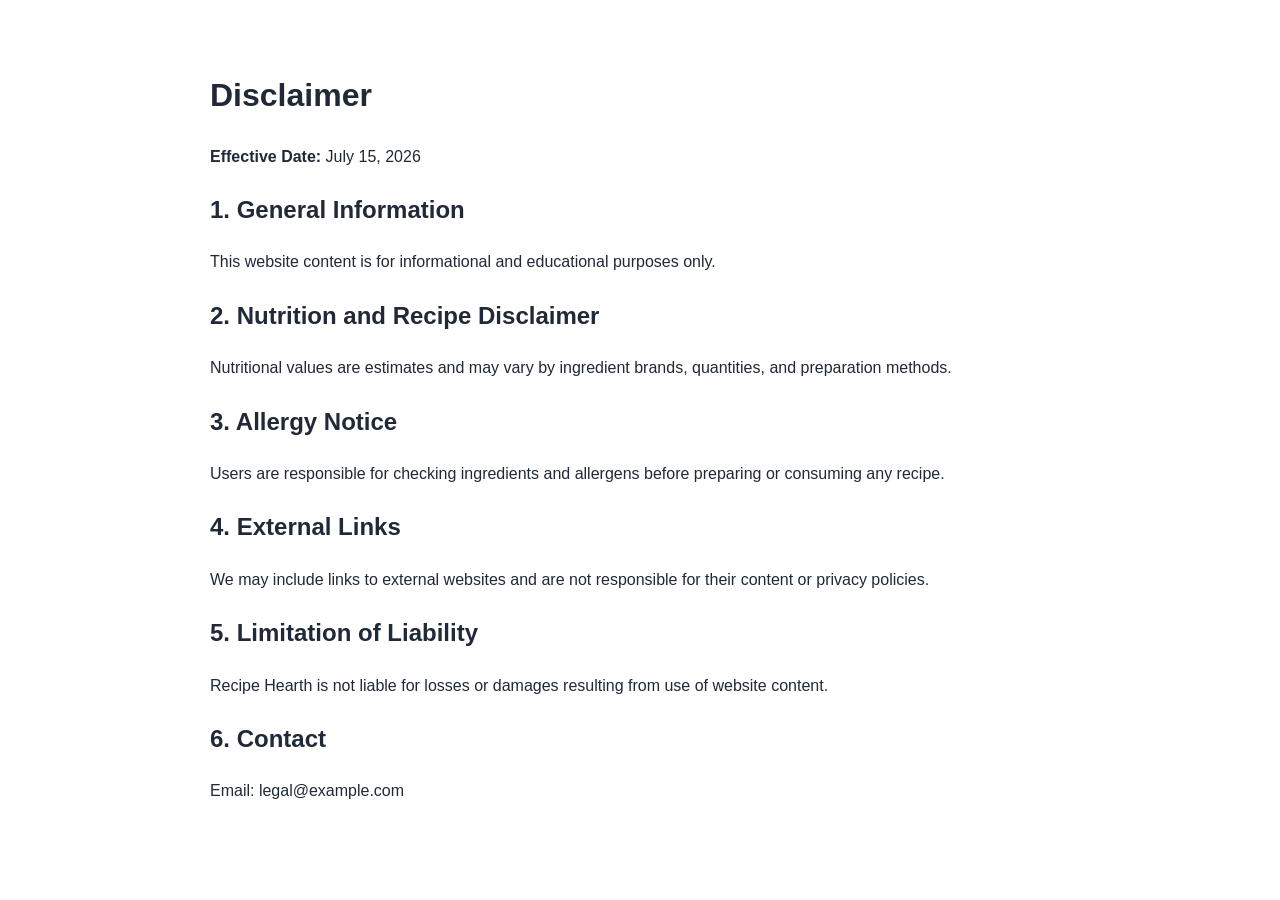
<file: public/disclaimer.html>
<!DOCTYPE html>
<html lang="en">
<head>
  <meta charset="UTF-8" />
  <meta name="viewport" content="width=device-width, initial-scale=1.0" />
  <title>Disclaimer | Recipe Hearth</title>
  <meta name="description" content="Disclaimer for Recipe Hearth." />
  <meta name="robots" content="index, follow" />
  <link rel="canonical" href="https://www.example.com/disclaimer.html" />
  <link rel="stylesheet" href="style.css" />
</head>
<body>
  <main class="section container legal">
    <h1>Disclaimer</h1>
    <p><strong>Effective Date:</strong> July 15, 2026</p>

    <h2>1. General Information</h2>
    <p>This website content is for informational and educational purposes only.</p>

    <h2>2. Nutrition and Recipe Disclaimer</h2>
    <p>Nutritional values are estimates and may vary by ingredient brands, quantities, and preparation methods.</p>

    <h2>3. Allergy Notice</h2>
    <p>Users are responsible for checking ingredients and allergens before preparing or consuming any recipe.</p>

    <h2>4. External Links</h2>
    <p>We may include links to external websites and are not responsible for their content or privacy policies.</p>

    <h2>5. Limitation of Liability</h2>
    <p>Recipe Hearth is not liable for losses or damages resulting from use of website content.</p>

    <h2>6. Contact</h2>
    <p>Email: legal@example.com</p>
  </main>
</body>
</html>
</file>
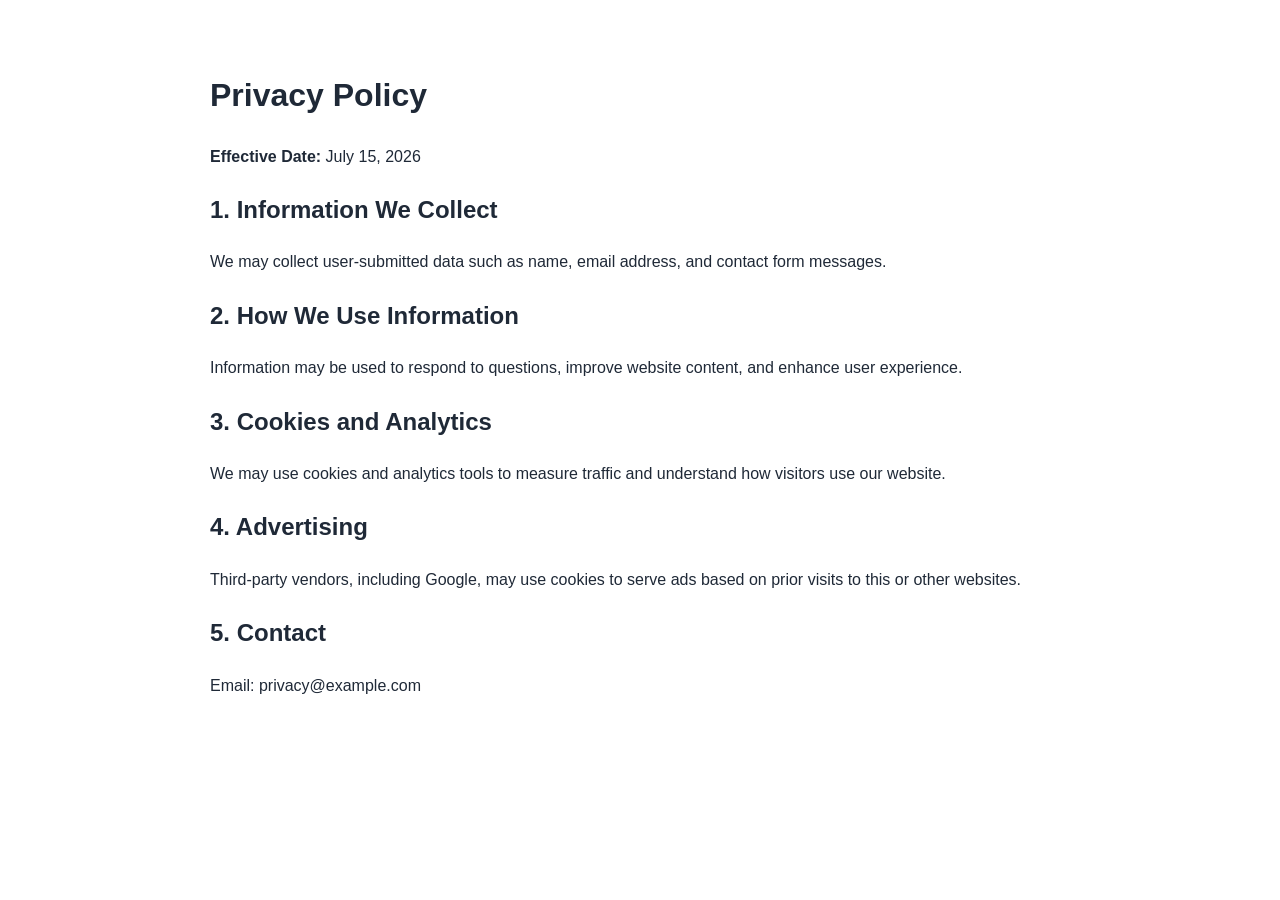
<file: public/privacy-policy.html>
<!DOCTYPE html>
<html lang="en">
<head>
  <meta charset="UTF-8" />
  <meta name="viewport" content="width=device-width, initial-scale=1.0" />
  <title>Privacy Policy | Recipe Hearth</title>
  <meta name="description" content="Privacy Policy for Recipe Hearth." />
  <meta name="robots" content="index, follow" />
  <link rel="canonical" href="https://www.example.com/privacy-policy.html" />
  <link rel="stylesheet" href="style.css" />
</head>
<body>
  <main class="section container legal">
    <h1>Privacy Policy</h1>
    <p><strong>Effective Date:</strong> July 15, 2026</p>

    <h2>1. Information We Collect</h2>
    <p>We may collect user-submitted data such as name, email address, and contact form messages.</p>

    <h2>2. How We Use Information</h2>
    <p>Information may be used to respond to questions, improve website content, and enhance user experience.</p>

    <h2>3. Cookies and Analytics</h2>
    <p>We may use cookies and analytics tools to measure traffic and understand how visitors use our website.</p>

    <h2>4. Advertising</h2>
    <p>Third-party vendors, including Google, may use cookies to serve ads based on prior visits to this or other websites.</p>

    <h2>5. Contact</h2>
    <p>Email: privacy@example.com</p>
  </main>
</body>
</html>
</file>
<file: public/style.css>
:root{
  --text:#1f2937;
  --bg:#ffffff;
  --muted:#f8fafc;
  --primary:#ea580c;
  --primary-dark:#c2410c;
  --border:#e5e7eb;
}
*{box-sizing:border-box}
body{
  margin:0;
  font-family:Arial,sans-serif;
  color:var(--text);
  background:var(--bg);
  line-height:1.65;
}
.container{width:min(1120px,92%);margin:auto}
.site-header{
  position:sticky;top:0;background:#fff;border-bottom:1px solid var(--border);z-index:10;
}
.nav-wrap{display:flex;justify-content:space-between;align-items:center;padding:12px 0}
.logo{text-decoration:none;color:var(--text);font-weight:700}
.nav-links{list-style:none;display:flex;gap:12px;margin:0;padding:0}
.nav-links a{text-decoration:none;color:#374151}
.hero{padding:48px 0}
.hero-grid{display:grid;grid-template-columns:1.2fr 1fr;gap:24px;align-items:center}
.hero img{width:100%;border-radius:10px;border:1px solid var(--border)}
.section{padding:48px 0}
.muted{background:var(--muted)}
.article{max-width:880px}
.contact-form{display:grid;gap:10px;max-width:620px}
input,textarea{
  padding:10px;border:1px solid #d1d5db;border-radius:8px;font:inherit;
}
.btn{
  background:var(--primary);color:#fff;border:none;padding:10px 14px;border-radius:8px;
  cursor:pointer;text-decoration:none;display:inline-block;
}
.btn:hover{background:var(--primary-dark)}
.site-footer{border-top:1px solid var(--border);padding:18px 0}
.footer-wrap{display:flex;justify-content:space-between;flex-wrap:wrap;gap:10px}
.legal{max-width:860px}
@media (max-width:860px){
  .hero-grid{grid-template-columns:1fr}
}
</file>
